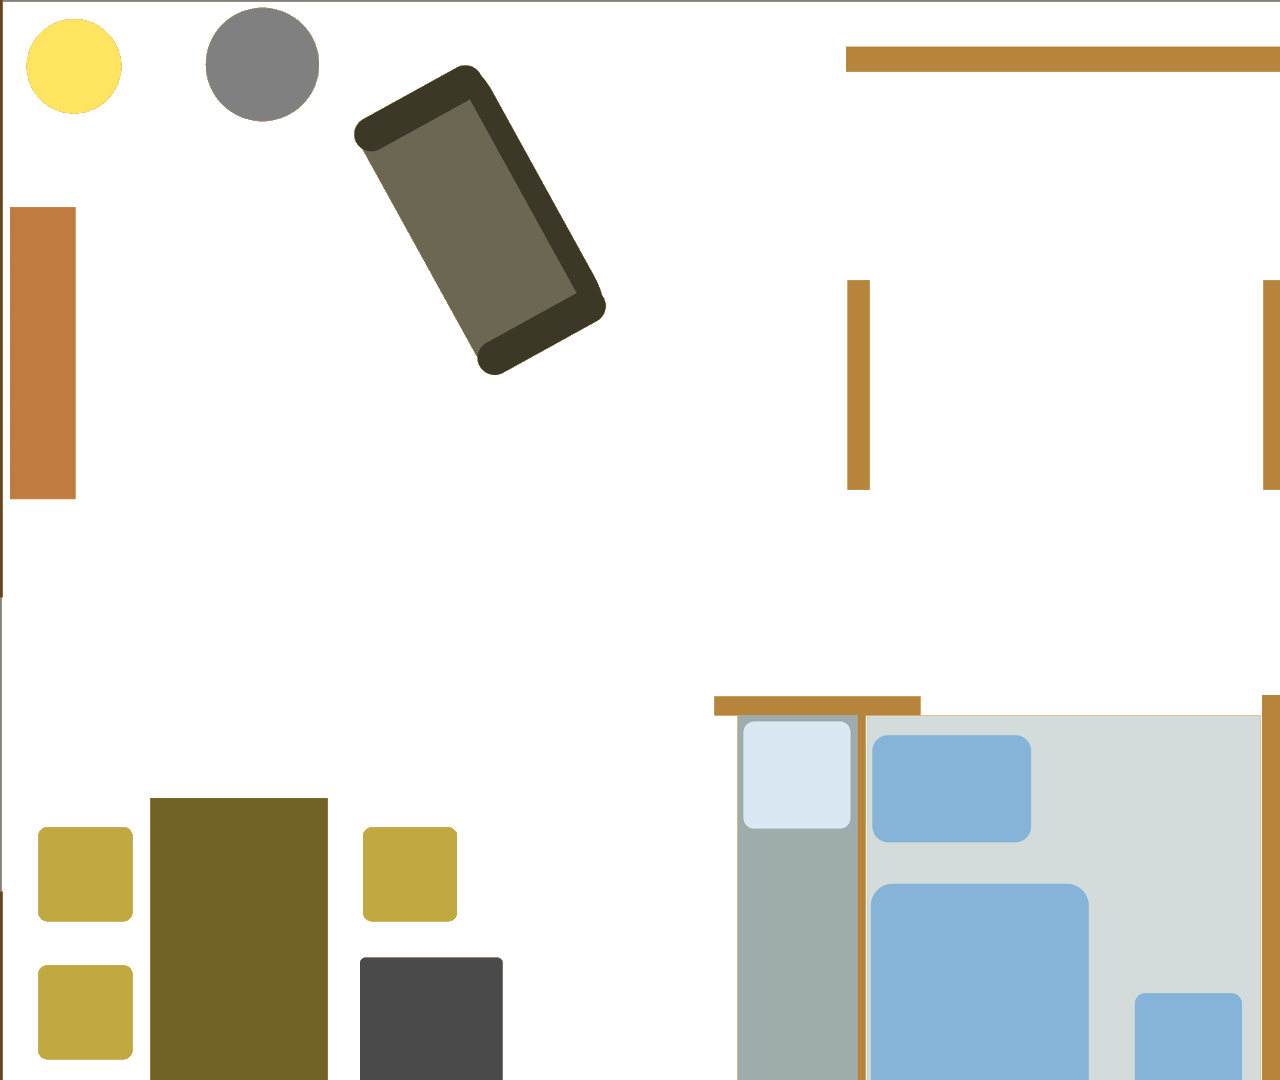
<file: canvas.html>
<html>
 <head>
  <script type="application/javascript">
  
    var p = new Array();
    var p2 = new Array();
    var ctx = null;
  
    function draw() {
      var canvas = document.getElementById("canvas");
      if (canvas.getContext) {
        ctx  = canvas.getContext("2d");


        canvas.addEventListener("mousemove", onMove, false);
        canvas.addEventListener("click", halmaonclick, false);
        canvas.addEventListener("dblclick", onDblclick, false);
        
      }
    }
    function onDblclick(e) {
        p2.push(p2[0]);
        drawPoly();
        
        canvas.removeEventListener("mousemove", onMove, false);
        canvas.removeEventListener("click", halmaonclick, false); 
        
        getBoundingBox();       
    }
    function halmaonclick(e) {
        a = {
            x:e.pageX,
            y:e.pageY
        };
        p2.push(a);
        
        drawPoly();

    }
    function onMove(e) {
        a = {
            x:e.pageX,
            y:e.pageY
        };
        p2.pop();
        p2.push(a);
        

        
        if (p2.length == 0) {
         
        }    
        else {
            drawPoly();
        }       
    }
    function drawPoly() {
        ctx.clearRect ( 0 , 0 , 1920 , 1080 );
        ctx.fillStyle = "rgba(0,150,0,0.2)";        
        
        ctx.lineCap = "round";
        ctx.lineJoin = "bevel";                
        ctx.beginPath();          
        
        for (var i = 0; i<p2.length; i++) {
            if (i==0) {
               ctx.moveTo(p2[i].x,p2[i].y); 
            }
            else {
                ctx.lineTo(p2[i].x,p2[i].y);
            }
        }
        
        
        ctx.stroke();  

        ctx.fill();  
        
        //document.getElementById("blaa").innerHTML = ctx.isPointInPath(100, 100);      
    }
    
    function getBoundingBox() {
        var x1 = 100000;
        var x2 = -1;
        var y1 = 100000;
        var y2 = -1
        
        for (var i = 0; i<p2.length; i++) {
            if (p2[i].x < x1) {
                x1 = p2[i].x;
            }
            if (p2[i].x > x2) {
                x2 = p2[i].x;
            }
            if (p2[i].y < y1) {
                y1 = p2[i].y;
            }
            if (p2[i].y > y2) {
                y2 = p2[i].y;
            }                                   
        }
        
        var width = x2-x1;
        var height = y2-y1;
        
        var maxwidth = 50;
        var maxheight = 50;
        
        var widthscal = maxwidth / width;
        var heightscal = maxheight / height;
                
        for (var i = 0; i<p2.length; i++) {
            p2[i].x = Math.round((p2[i].x -x1) * widthscal);       
            p2[i].y = Math.round((p2[i].y-y1) * heightscal);                             
        }
        
        drawPoly();
    }
  </script>
  <link rel="stylesheet" href="css/test.css">  
 </head>
 <body onload="draw();">
     <div id="blaa"></div>
   <canvas id="canvas" width="1920" height="1080"></canvas>
   
 </body>
</html>
</file>
<file: css/test.css>
body {
	margin:0px;
	padding: 0px;
	background-image: url(../img/baall_karte.png);
}

#canvas{
    margin:0px;
    padding: 0px;
}
</file>
